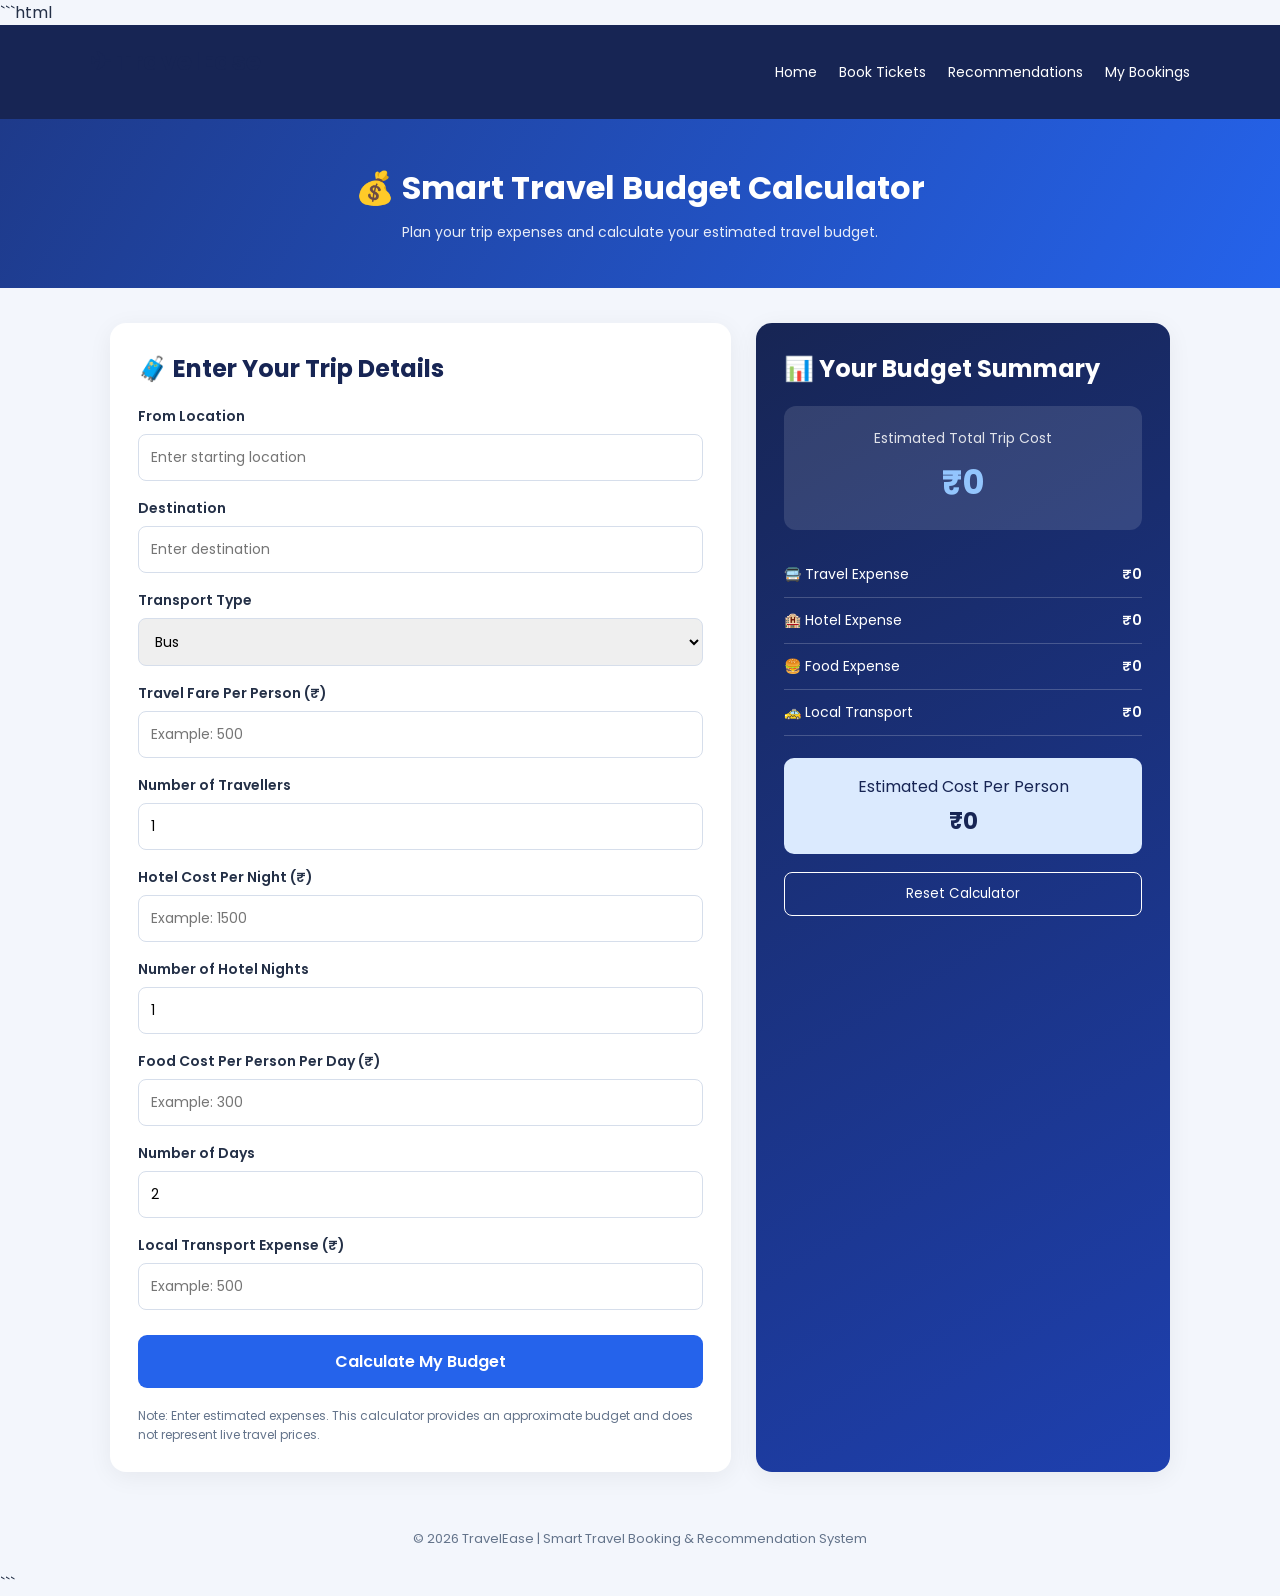
<file: budget.html>
```html
<!DOCTYPE html>
<html lang="en">
<head>
<meta charset="UTF-8">
<meta name="viewport" content="width=device-width, initial-scale=1.0">
<title>TravelEase - Budget Calculator</title>

<link href="https://fonts.googleapis.com/css2?family=Poppins:wght@400;500;600;700;800&display=swap" rel="stylesheet">

<style>
* {
    margin: 0;
    padding: 0;
    box-sizing: border-box;
    font-family: 'Poppins', sans-serif;
}

body {
    background: #f3f6fc;
    color: #243047;
}

.navbar {
    background: #172554;
    color: white;
    padding: 18px 7%;
    display: flex;
    justify-content: space-between;
    align-items: center;
    flex-wrap: wrap;
    gap: 15px;
}

.navbar h2 {
    font-size: 25px;
}

.navbar nav {
    display: flex;
    gap: 22px;
    flex-wrap: wrap;
}

.navbar a {
    color: white;
    text-decoration: none;
    font-size: 14px;
}

.navbar a:hover {
    color: #93c5fd;
}

.hero {
    background: linear-gradient(120deg, #1e3a8a, #2563eb);
    color: white;
    text-align: center;
    padding: 45px 20px;
}

.hero h1 {
    font-size: 32px;
    margin-bottom: 10px;
}

.hero p {
    font-size: 14px;
    opacity: 0.9;
}

.container {
    max-width: 1100px;
    margin: 35px auto;
    padding: 0 20px;
}

.calculator {
    display: grid;
    grid-template-columns: 1.2fr 0.8fr;
    gap: 25px;
}

.form-card, .result-card {
    background: white;
    padding: 28px;
    border-radius: 16px;
    box-shadow: 0 5px 25px rgba(0,0,0,0.06);
}

h2 {
    margin-bottom: 20px;
    color: #172554;
}

.form-group {
    margin-bottom: 17px;
}

label {
    display: block;
    font-size: 14px;
    font-weight: 600;
    margin-bottom: 7px;
}

input, select {
    width: 100%;
    padding: 12px;
    border: 1px solid #d6deeb;
    border-radius: 8px;
    outline: none;
    font-size: 14px;
}

input:focus, select:focus {
    border-color: #2563eb;
}

.calculate-btn {
    width: 100%;
    padding: 14px;
    background: #2563eb;
    color: white;
    border: none;
    border-radius: 9px;
    font-size: 16px;
    font-weight: 600;
    cursor: pointer;
    margin-top: 8px;
}

.calculate-btn:hover {
    background: #1d4ed8;
}

.result-card {
    background: linear-gradient(150deg, #172554, #1e40af);
    color: white;
}

.result-card h2 {
    color: white;
}

.total-box {
    background: rgba(255,255,255,0.12);
    padding: 22px;
    border-radius: 12px;
    text-align: center;
    margin-bottom: 22px;
}

.total-box p {
    font-size: 14px;
    opacity: 0.85;
}

.total-box h1 {
    font-size: 34px;
    margin-top: 8px;
    color: #93c5fd;
    overflow-wrap: anywhere;
}

.breakdown {
    margin-top: 15px;
}

.breakdown div {
    display: flex;
    justify-content: space-between;
    gap: 12px;
    padding: 12px 0;
    border-bottom: 1px solid rgba(255,255,255,0.2);
    font-size: 14px;
}

.breakdown span:last-child {
    font-weight: 600;
    text-align: right;
}

.per-person {
    background: #dbeafe;
    color: #172554;
    padding: 16px;
    border-radius: 10px;
    margin-top: 22px;
    text-align: center;
}

.per-person h3 {
    font-size: 23px;
    margin-top: 5px;
}

.note {
    font-size: 12px;
    color: #64748b;
    margin-top: 18px;
    line-height: 1.6;
}

.reset-btn {
    width: 100%;
    margin-top: 18px;
    padding: 11px;
    border: 1px solid white;
    background: transparent;
    color: white;
    border-radius: 8px;
    cursor: pointer;
}

.reset-btn:hover {
    background: white;
    color: #172554;
}

footer {
    text-align: center;
    padding: 22px;
    color: #64748b;
    font-size: 13px;
}

@media(max-width: 750px) {
    .calculator {
        grid-template-columns: 1fr;
    }

    .hero h1 {
        font-size: 25px;
    }

    .navbar {
        justify-content: center;
    }

    .navbar nav {
        justify-content: center;
    }
}
</style>
</head>

<body>

<header class="navbar">
    <h2>✈ TravelEase</h2>

    <nav>
        <a href="index.html">Home</a>
        <a href="results.html">Book Tickets</a>
        <a href="recommendations.html">Recommendations</a>
        <a href="mybookings.html">My Bookings</a>
    </nav>
</header>

<section class="hero">
    <h1>💰 Smart Travel Budget Calculator</h1>
    <p>Plan your trip expenses and calculate your estimated travel budget.</p>
</section>

<main class="container">

<div class="calculator">

    <section class="form-card">

        <h2>🧳 Enter Your Trip Details</h2>

        <div class="form-group">
            <label>From Location</label>
            <input type="text" id="source" placeholder="Enter starting location">
        </div>

        <div class="form-group">
            <label>Destination</label>
            <input type="text" id="destination" placeholder="Enter destination">
        </div>

        <div class="form-group">
            <label>Transport Type</label>
            <select id="transport">
                <option value="Bus">Bus</option>
                <option value="Train">Train</option>
                <option value="Flight">Flight</option>
                <option value="Car">Car</option>
            </select>
        </div>

        <div class="form-group">
            <label>Travel Fare Per Person (₹)</label>
            <input type="number" id="fare" min="0" placeholder="Example: 500">
        </div>

        <div class="form-group">
            <label>Number of Travellers</label>
            <input type="number" id="travellers" min="1" value="1">
        </div>

        <div class="form-group">
            <label>Hotel Cost Per Night (₹)</label>
            <input type="number" id="hotel" min="0" placeholder="Example: 1500">
        </div>

        <div class="form-group">
            <label>Number of Hotel Nights</label>
            <input type="number" id="nights" min="0" value="1">
        </div>

        <div class="form-group">
            <label>Food Cost Per Person Per Day (₹)</label>
            <input type="number" id="food" min="0" placeholder="Example: 300">
        </div>

        <div class="form-group">
            <label>Number of Days</label>
            <input type="number" id="days" min="1" value="2">
        </div>

        <div class="form-group">
            <label>Local Transport Expense (₹)</label>
            <input type="number" id="local" min="0" placeholder="Example: 500">
        </div>

        <button class="calculate-btn" onclick="calculateBudget()">
            Calculate My Budget
        </button>

        <p class="note">
            Note: Enter estimated expenses. This calculator provides
            an approximate budget and does not represent live travel prices.
        </p>

    </section>

    <section class="result-card">

        <h2>📊 Your Budget Summary</h2>

        <div class="total-box">
            <p>Estimated Total Trip Cost</p>
            <h1 id="total">₹0</h1>
        </div>

        <div class="breakdown">

            <div>
                <span>🚍 Travel Expense</span>
                <span id="travelCost">₹0</span>
            </div>

            <div>
                <span>🏨 Hotel Expense</span>
                <span id="hotelCost">₹0</span>
            </div>

            <div>
                <span>🍔 Food Expense</span>
                <span id="foodCost">₹0</span>
            </div>

            <div>
                <span>🚕 Local Transport</span>
                <span id="localCost">₹0</span>
            </div>

        </div>

        <div class="per-person">
            <p>Estimated Cost Per Person</p>
            <h3 id="perPerson">₹0</h3>
        </div>

        <button class="reset-btn" onclick="resetCalculator()">
            Reset Calculator
        </button>

    </section>

</div>

</main>

<footer>
    © 2026 TravelEase | Smart Travel Booking & Recommendation System
</footer>

<script>

function getValue(id) {
    return Number(document.getElementById(id).value) || 0;
}

function formatCurrency(amount) {
    return "₹" + amount.toLocaleString("en-IN");
}

function calculateBudget() {

    const source = document.getElementById("source").value.trim();
    const destination = document.getElementById("destination").value.trim();

    const fare = getValue("fare");
    const travellers = getValue("travellers");
    const hotel = getValue("hotel");
    const nights = getValue("nights");
    const food = getValue("food");
    const days = getValue("days");
    const local = getValue("local");

    const numbers = [fare, travellers, hotel, nights, food, days, local];

    if (!source || !destination) {
        alert("Please enter your starting location and destination.");
        return;
    }

    if (source.toLowerCase() === destination.toLowerCase()) {
        alert("Starting location and destination cannot be the same.");
        return;
    }

    if (travellers < 1 || days < 1 || nights < 0 ||
        numbers.some(value => value < 0)) {
        alert("Please enter valid expense and traveller details.");
        return;
    }

    const travelExpense = fare * travellers;
    const hotelExpense = hotel * nights;
    const foodExpense = food * days * travellers;
    const localExpense = local;

    const total = travelExpense + hotelExpense + foodExpense + localExpense;
    const perPerson = total / travellers;

    document.getElementById("total").textContent = formatCurrency(total);

    document.getElementById("travelCost").textContent =
        formatCurrency(travelExpense);

    document.getElementById("hotelCost").textContent =
        formatCurrency(hotelExpense);

    document.getElementById("foodCost").textContent =
        formatCurrency(foodExpense);

    document.getElementById("localCost").textContent =
        formatCurrency(localExpense);

    document.getElementById("perPerson").textContent =
        formatCurrency(perPerson);

    localStorage.setItem("travelBudget", JSON.stringify({
        source,
        destination,
        transport: document.getElementById("transport").value,
        travellers,
        travelExpense,
        hotelExpense,
        foodExpense,
        localExpense,
        total,
        perPerson
    }));
}

function resetCalculator() {

    document.querySelectorAll("input").forEach(input => {
        input.value = "";
    });

    document.getElementById("travellers").value = 1;
    document.getElementById("days").value = 2;
    document.getElementById("nights").value = 1;
    document.getElementById("transport").selectedIndex = 0;

    document.getElementById("total").textContent = "₹0";
    document.getElementById("travelCost").textContent = "₹0";
    document.getElementById("hotelCost").textContent = "₹0";
    document.getElementById("foodCost").textContent = "₹0";
    document.getElementById("localCost").textContent = "₹0";
    document.getElementById("perPerson").textContent = "₹0";

    localStorage.removeItem("travelBudget");
}

</script>

</body>
</html>
```
</file>
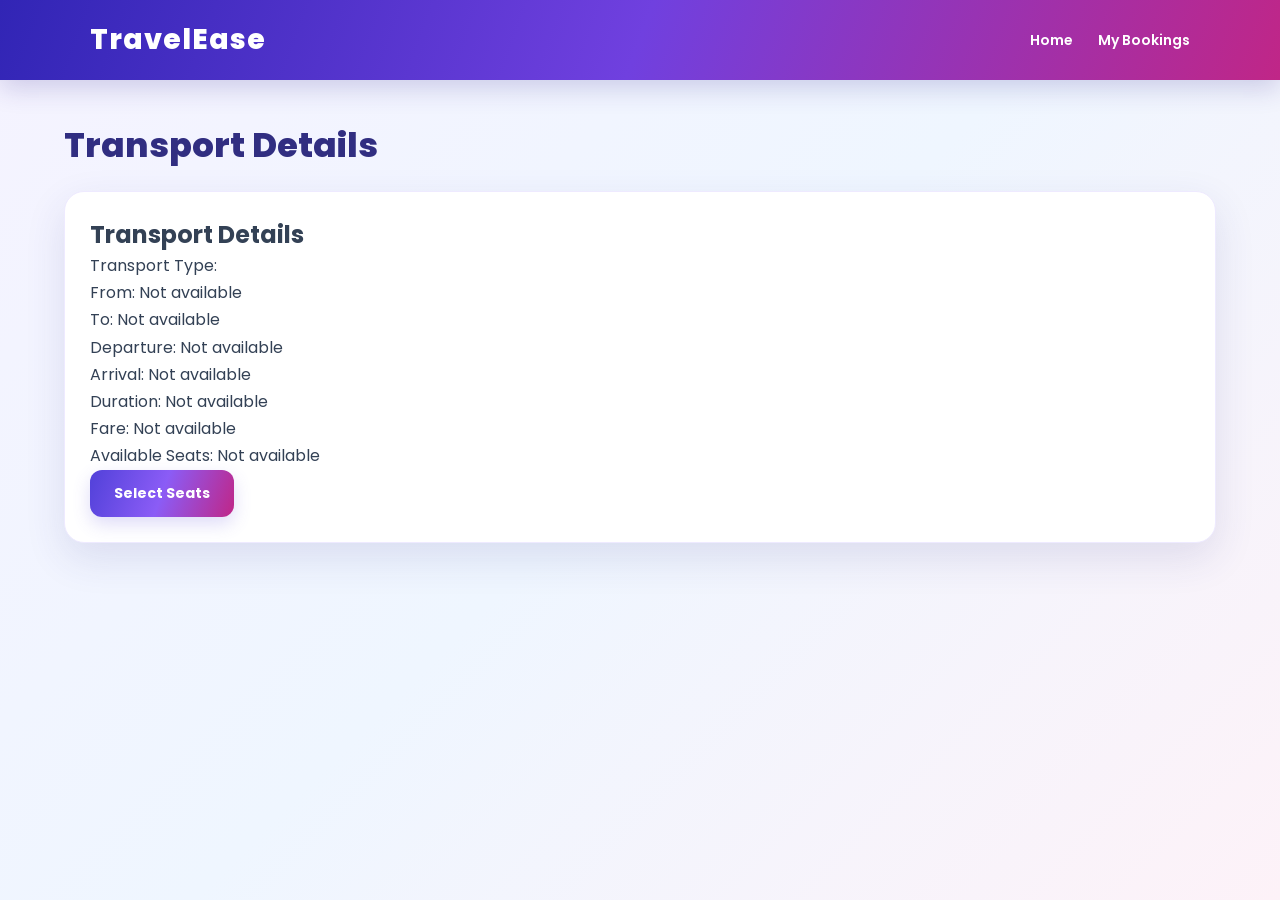
<file: details.html>
<!DOCTYPE html>
<html lang="en">

<head>
    <meta charset="UTF-8">
    <meta name="viewport" content="width=device-width, initial-scale=1.0">

    <title>TravelEase - Transport Details</title>

    <link rel="stylesheet" href="style.css">
</head>

<body>

<header class="navbar">

    <h2>TravelEase</h2>

    <nav>
        <a href="index.html">Home</a>
        <a href="mybookings.html">My Bookings</a>
    </nav>

</header>


<main class="page-container">

    <h1>Transport Details</h1>

    <div class="card">

        <h2 id="transportName">Loading...</h2>

        <p>
            Transport Type:
            <span id="transportType"></span>
        </p>

        <p>
            From:
            <span id="detailSource"></span>
        </p>

        <p>
            To:
            <span id="detailDestination"></span>
        </p>

        <p>
            Departure:
            <span id="detailDeparture"></span>
        </p>

        <p>
            Arrival:
            <span id="detailArrival"></span>
        </p>

        <p>
            Duration:
            <span id="detailDuration"></span>
        </p>

        <p>
            Fare:
            <span id="detailFare"></span>
        </p>

        <p>
            Available Seats:
            <span id="detailSeats"></span>
        </p>

        <button onclick="location.href='seat.html'">
            Select Seats
        </button>

    </div>

</main>


<script src="script.js"></script>

<script>

document.addEventListener("DOMContentLoaded", function () {

    // Get selected transport details

    let transport = {};

    try {
        transport = JSON.parse(
            localStorage.getItem("selectedTransport")
        ) || {};
    } catch (error) {
        transport = {};
    }


    // Get journey details

    const source =
        localStorage.getItem("source") || "";

    const destination =
        localStorage.getItem("destination") || "";

    const transportName =
        localStorage.getItem("selectedTransportName") ||
        transport.name ||
        "Transport Details";

    const transportType =
        localStorage.getItem("selectedTransportType") ||
        transport.type ||
        "";

    const departure =
        localStorage.getItem("selectedDeparture") ||
        transport.departure ||
        transport.time ||
        "";

    const arrival =
        localStorage.getItem("selectedArrival") ||
        transport.arrival ||
        "";

    const duration =
        localStorage.getItem("selectedDuration") ||
        transport.duration ||
        "";

    const fare =
        localStorage.getItem("selectedFare") ||
        transport.fare ||
        "";

    const availableSeats =
        localStorage.getItem("availableSeats") ||
        transport.availableSeats ||
        "Not available";


    // Display details

    document.getElementById("transportName").textContent =
        transportName;

    document.getElementById("transportType").textContent =
        transportType;

    document.getElementById("detailSource").textContent =
        source || "Not available";

    document.getElementById("detailDestination").textContent =
        destination || "Not available";

    document.getElementById("detailDeparture").textContent =
        departure || "Not available";

    document.getElementById("detailArrival").textContent =
        arrival || "Not available";

    document.getElementById("detailDuration").textContent =
        duration || "Not available";

    document.getElementById("detailFare").textContent =
        fare ? "₹" + Number(fare).toLocaleString("en-IN") : "Not available";

    document.getElementById("detailSeats").textContent =
        availableSeats;

});

</script>

</body>
</html>
</file>
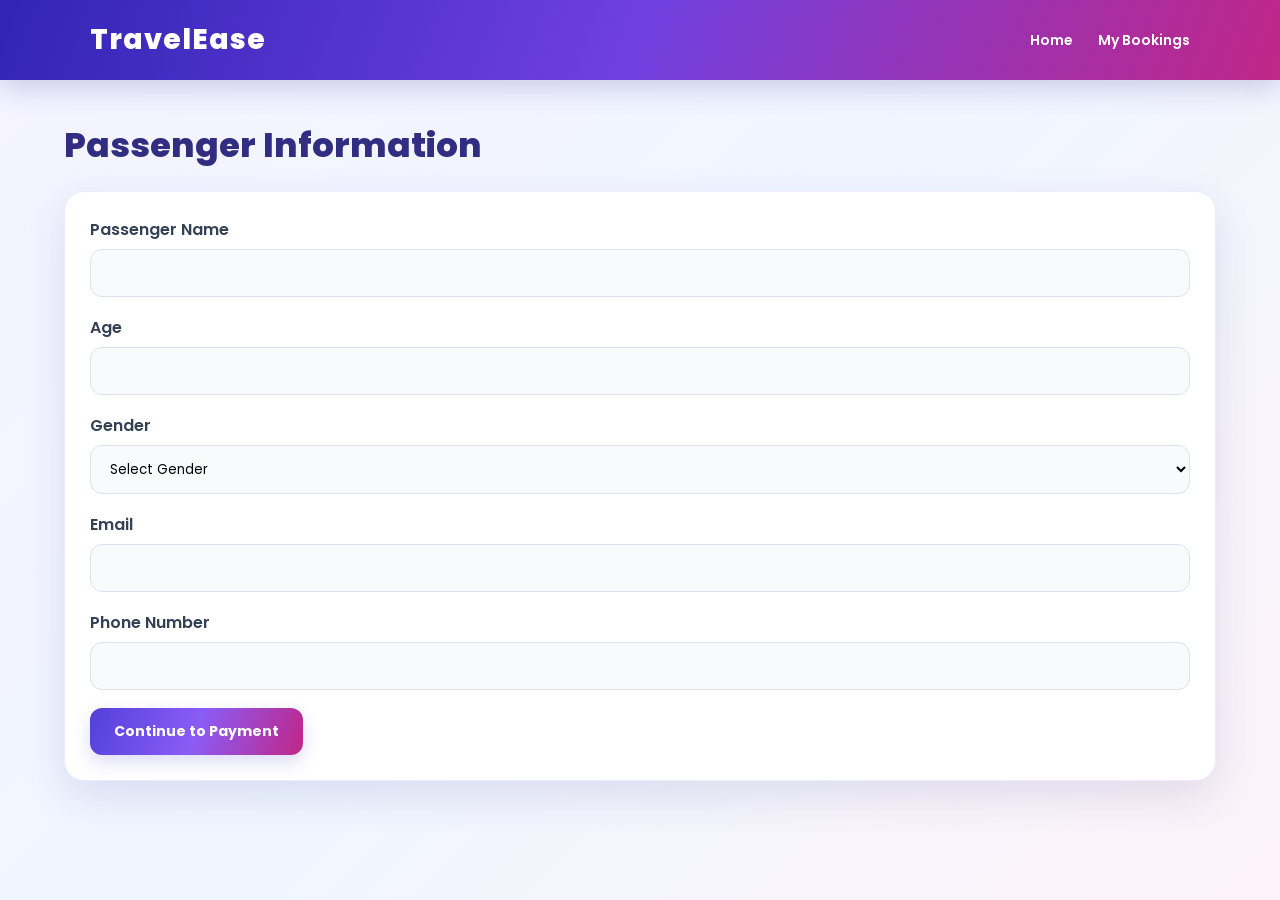
<file: passenger.html>
<!DOCTYPE html>
<html lang="en">
<head>
    <meta charset="UTF-8">
    <meta name="viewport" content="width=device-width, initial-scale=1.0">
    <title>TravelEase - Passenger Details</title>
    <link rel="stylesheet" href="style.css">
</head>
<body>

<header class="navbar">
    <h2>TravelEase</h2>
    <nav>
        <a href="index.html">Home</a>
        <a href="mybookings.html">My Bookings</a>
    </nav>
</header>

<main class="page-container">
    <h1>Passenger Information</h1>

    <div class="card">
        <form id="passengerForm">

            <div class="form-group">
                <label>Passenger Name</label>
                <input type="text" id="passengerName" name="name" required>
            </div>

            <div class="form-group">
                <label>Age</label>
                <input type="number" id="passengerAge" name="age" min="1" required>
            </div>

            <div class="form-group">
                <label>Gender</label>
                <select id="passengerGender" name="gender" required>
                    <option value="">Select Gender</option>
                    <option>Male</option>
                    <option>Female</option>
                    <option>Other</option>
                </select>
            </div>

            <div class="form-group">
                <label>Email</label>
                <input type="email" id="passengerEmail" name="email" required>
            </div>

            <div class="form-group">
                <label>Phone Number</label>
                <input type="tel" id="passengerPhone" name="phone" required>
            </div>

            <button type="submit">Continue to Payment</button>

        </form>
    </div>
</main>

<script src="script.js"></script>
</body>
</html>
</file>
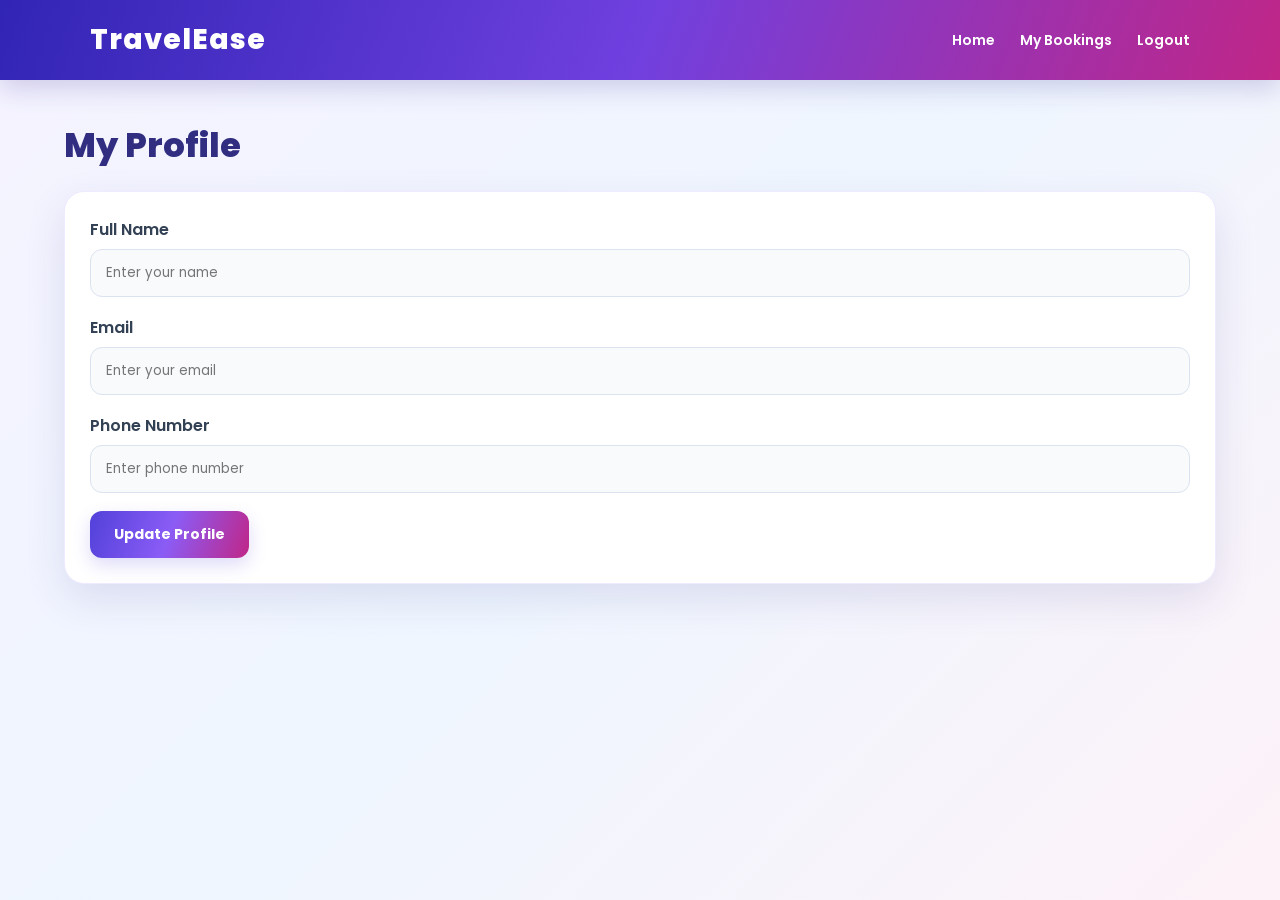
<file: profile.html>
<!DOCTYPE html>
<html lang="en">
<head>
    <meta charset="UTF-8">
    <meta name="viewport" content="width=device-width, initial-scale=1.0">
    <title>TravelEase - My Profile</title>
    <link rel="stylesheet" href="style.css">
</head>
<body>

<header class="navbar">
    <h2>TravelEase</h2>
    <nav>
        <a href="index.html">Home</a>
        <a href="mybookings.html">My Bookings</a>
        <a href="login.html">Logout</a>
    </nav>
</header>

<main class="page-container">
    <h1>My Profile</h1>

    <div class="card">
        <form id="profileForm">

            <div class="form-group">
                <label>Full Name</label>
                <input type="text" id="profileName" placeholder="Enter your name">
            </div>

            <div class="form-group">
                <label>Email</label>
                <input type="email" id="profileEmail" placeholder="Enter your email" readonly>
            </div>

            <div class="form-group">
                <label>Phone Number</label>
                <input type="tel" id="profilePhone" placeholder="Enter phone number">
            </div>

            <button type="submit">Update Profile</button>

            <p id="profileMessage"></p>

        </form>
    </div>
</main>

<script src="script.js"></script>
</body>
</html>
</file>
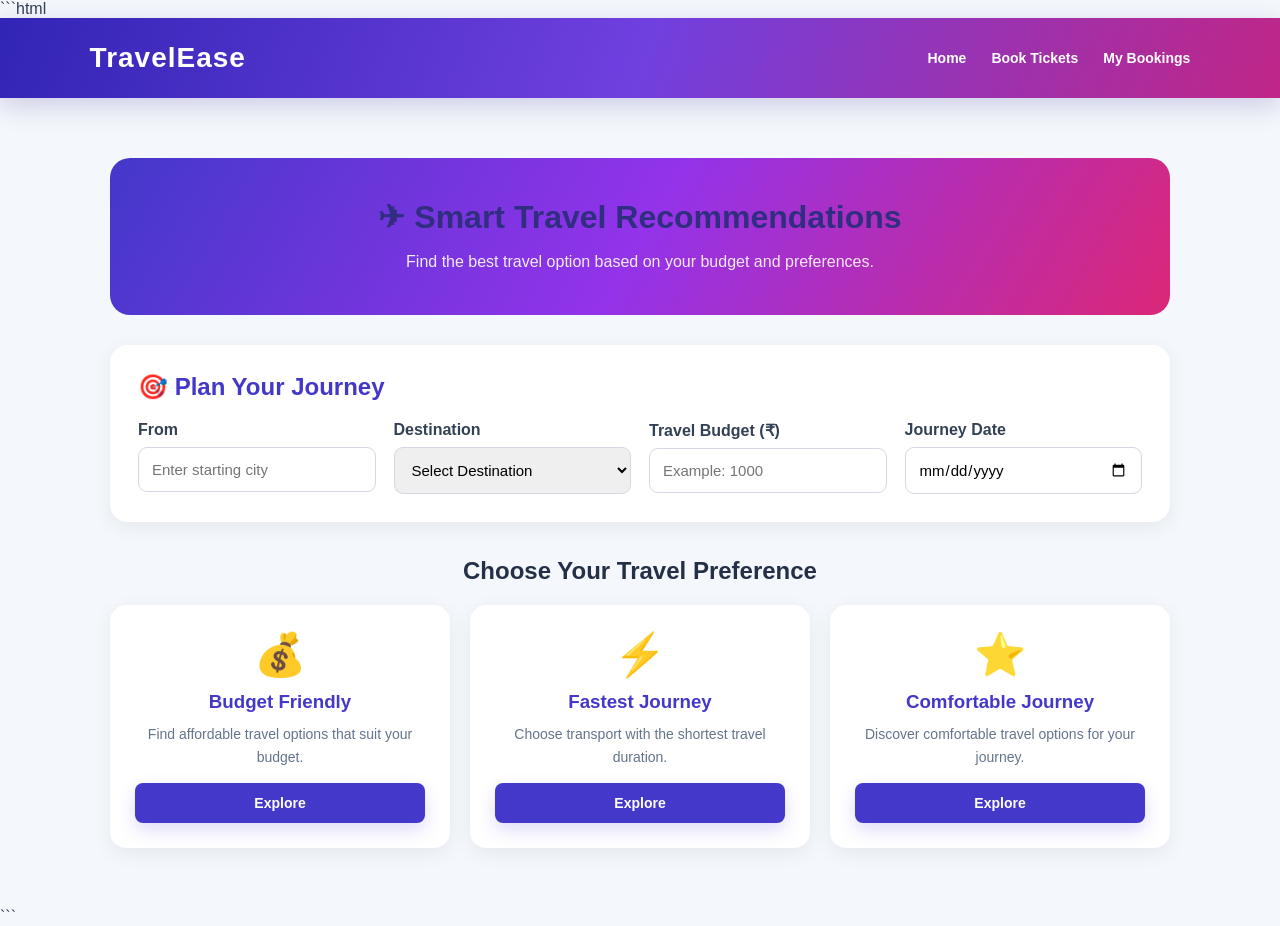
<file: recommendations.html>
```html
<!DOCTYPE html>
<html lang="en">
<head>
<meta charset="UTF-8">
<meta name="viewport" content="width=device-width, initial-scale=1.0">
<title>TravelEase - Smart Recommendations</title>
<link rel="stylesheet" href="style.css">

<style>
* {
    box-sizing: border-box;
}

body {
    background: #f4f7fb;
    font-family: Arial, sans-serif;
}

.recommend-page {
    max-width: 1100px;
    margin: 40px auto;
    padding: 20px;
}

.recommend-hero {
    background: linear-gradient(120deg,#4338ca,#9333ea,#db2777);
    color: white;
    padding: 40px 25px;
    border-radius: 20px;
    text-align: center;
    margin-bottom: 30px;
}

.recommend-hero h1 {
    font-size: 32px;
    margin-bottom: 12px;
}

.recommend-hero p {
    opacity: .9;
}

.planner {
    background: white;
    padding: 28px;
    border-radius: 18px;
    box-shadow: 0 5px 20px #0001;
    margin-bottom: 30px;
}

.planner h2 {
    color: #4338ca;
    margin-bottom: 20px;
}

.form-grid {
    display: grid;
    grid-template-columns: repeat(auto-fit,minmax(200px,1fr));
    gap: 18px;
}

.form-group label {
    display: block;
    margin-bottom: 8px;
    font-weight: 600;
}

.form-group input,
.form-group select {
    width: 100%;
    padding: 13px;
    border: 1px solid #d5d8e2;
    border-radius: 9px;
    font-size: 15px;
}

.recommend-btn {
    background: linear-gradient(100deg,#4338ca,#9333ea);
    color: white;
    border: none;
    padding: 13px 22px;
    border-radius: 9px;
    cursor: pointer;
    font-weight: bold;
    margin-top: 20px;
}

.preference-title {
    text-align: center;
    margin: 35px 0 20px;
    color: #243047;
}

.preference-grid {
    display: grid;
    grid-template-columns: repeat(auto-fit,minmax(220px,1fr));
    gap: 20px;
}

.preference-card {
    background: white;
    border-radius: 16px;
    padding: 25px;
    text-align: center;
    box-shadow: 0 5px 20px #0001;
    transition: .3s;
}

.preference-card:hover {
    transform: translateY(-5px);
}

.preference-card .icon {
    font-size: 42px;
    margin-bottom: 12px;
}

.preference-card h3 {
    color: #4338ca;
    margin-bottom: 10px;
}

.preference-card p {
    color: #64748b;
    font-size: 14px;
    line-height: 1.6;
}

.preference-card button {
    width: 100%;
    margin-top: 15px;
    padding: 12px;
    border: none;
    border-radius: 8px;
    background: #4338ca;
    color: white;
    cursor: pointer;
    font-weight: bold;
}

#recommendationResult {
    margin-top: 30px;
    display: none;
    background: white;
    padding: 28px;
    border-radius: 18px;
    box-shadow: 0 5px 20px #0001;
}

#recommendationResult h2 {
    color: #4338ca;
    margin-bottom: 15px;
}

.result-item {
    background: #f5f3ff;
    padding: 20px;
    border-radius: 12px;
    line-height: 2;
}

.result-item h3 {
    color: #4338ca;
}

.result-item strong {
    color: #059669;
}

.book-now {
    margin-top: 18px;
    padding: 13px 25px;
    background: #059669;
    color: white;
    border: none;
    border-radius: 9px;
    font-weight: bold;
    cursor: pointer;
}

@media(max-width:600px) {
    .recommend-hero h1 {
        font-size: 25px;
    }

    .planner {
        padding: 18px;
    }
}
</style>
</head>

<body>

<header class="navbar">
    <h2>TravelEase</h2>

    <nav>
        <a href="index.html">Home</a>
        <a href="results.html">Book Tickets</a>
        <a href="mybookings.html">My Bookings</a>
    </nav>
</header>


<main class="recommend-page">

    <section class="recommend-hero">
        <h1>✈ Smart Travel Recommendations</h1>
        <p>Find the best travel option based on your budget and preferences.</p>
    </section>


    <!-- TRAVEL PLANNER -->

    <section class="planner">

        <h2>🎯 Plan Your Journey</h2>

        <div class="form-grid">

            <div class="form-group">
                <label>From</label>
                <input type="text" id="source" placeholder="Enter starting city">
            </div>

            <div class="form-group">
                <label>Destination</label>
                <select id="destination">
                    <option value="">Select Destination</option>
                    <option>Chennai</option>
                    <option>Coimbatore</option>
                    <option>Madurai</option>
                    <option>Thanjavur</option>
                    <option>Kumbakonam</option>
                    <option>Bangalore</option>
                    <option>Kerala</option>
                    <option>Ooty</option>
                    <option>Pondicherry</option>
                    <option>Tirunelveli</option>
                </select>
            </div>

            <div class="form-group">
                <label>Travel Budget (₹)</label>
                <input type="number" id="budget" placeholder="Example: 1000" min="1">
            </div>

            <div class="form-group">
                <label>Journey Date</label>
                <input type="date" id="travelDate">
            </div>

        </div>

    </section>


    <!-- PREFERENCE CARDS -->

    <h2 class="preference-title">Choose Your Travel Preference</h2>

    <div class="preference-grid">

        <div class="preference-card">
            <div class="icon">💰</div>
            <h3>Budget Friendly</h3>
            <p>Find affordable travel options that suit your budget.</p>
            <button onclick="getRecommendation('Budget')">Explore</button>
        </div>

        <div class="preference-card">
            <div class="icon">⚡</div>
            <h3>Fastest Journey</h3>
            <p>Choose transport with the shortest travel duration.</p>
            <button onclick="getRecommendation('Fastest')">Explore</button>
        </div>

        <div class="preference-card">
            <div class="icon">⭐</div>
            <h3>Comfortable Journey</h3>
            <p>Discover comfortable travel options for your journey.</p>
            <button onclick="getRecommendation('Comfort')">Explore</button>
        </div>

    </div>


    <!-- RECOMMENDATION RESULT -->

    <section id="recommendationResult">

        <h2>✨ Your Smart Recommendation</h2>

        <div id="resultContent"></div>

    </section>

</main>


<script>

// DEMO RECOMMENDATION DATA

const travelOptions = [

    {
        type: "Bus",
        name: "KPN Travels",
        fare: 450,
        duration: 420,
        comfort: 3,
        description: "Affordable AC Sleeper Bus"
    },

    {
        type: "Train",
        name: "Express Train",
        fare: 250,
        duration: 360,
        comfort: 4,
        description: "Comfortable train journey"
    },

    {
        type: "Flight",
        name: "Vistara Airlines",
        fare: 2499,
        duration: 75,
        comfort: 5,
        description: "Premium and fastest journey"
    },

    {
        type: "Bus",
        name: "Orange Travels",
        fare: 650,
        duration: 390,
        comfort: 4,
        description: "Premium Sleeper Bus"
    },

    {
        type: "Train",
        name: "AC Express Train",
        fare: 900,
        duration: 350,
        comfort: 5,
        description: "Comfortable AC Train"
    }

];


// RECOMMENDATION FUNCTION

function getRecommendation(preference) {

    const source = document.getElementById("source").value.trim();

    const destination = document.getElementById("destination").value;

    const budget = Number(document.getElementById("budget").value);

    const travelDate = document.getElementById("travelDate").value;


    if (!source || !destination || !budget || !travelDate) {

        alert("Please enter From, Destination, Budget and Journey Date.");

        return;
    }

    if (source.toLowerCase() === destination.toLowerCase()) {

        alert("Source and destination cannot be the same.");

        return;
    }


    let result;


    if (preference === "Budget") {

        const affordable = travelOptions.filter(item => item.fare <= budget);

        result = affordable.sort((a,b) => a.fare - b.fare)[0];

    }


    if (preference === "Fastest") {

        result = travelOptions
            .filter(item => item.fare <= budget)
            .sort((a,b) => a.duration - b.duration)[0];

    }


    if (preference === "Comfort") {

        result = travelOptions
            .filter(item => item.fare <= budget)
            .sort((a,b) => b.comfort - a.comfort)[0];

    }


    const resultSection = document.getElementById("recommendationResult");

    const content = document.getElementById("resultContent");


    if (!result) {

        content.innerHTML = `
            <div class="result-item">
                <h3>No suitable option found</h3>
                <p>Your budget is too low for these demo travel options.</p>
                <p>Try increasing your budget.</p>
            </div>
        `;

        resultSection.style.display = "block";

        return;
    }


    content.innerHTML = `

        <div class="result-item">

            <h3>🎉 ${result.name}</h3>

            <p><strong>Travel Type:</strong> ${result.type}</p>

            <p><strong>From:</strong> ${source}</p>

            <p><strong>Destination:</strong> ${destination}</p>

            <p><strong>Journey Date:</strong> ${travelDate}</p>

            <p><strong>Estimated Fare:</strong> ₹${result.fare.toLocaleString("en-IN")}</p>

            <p><strong>Travel Duration:</strong> ${Math.floor(result.duration / 60)} hours ${result.duration % 60} minutes</p>

            <p><strong>Comfort Rating:</strong> ${"⭐".repeat(result.comfort)}</p>

            <p>${result.description}</p>

            <button class="book-now" onclick="bookRecommended()">
                Book Now →
            </button>

        </div>

    `;


    localStorage.setItem("source", source);

    localStorage.setItem("destination", destination);

    localStorage.setItem("journeyDate", travelDate);

    localStorage.setItem("transportMode", result.type);

    localStorage.setItem("selectedMode", result.type);


    resultSection.style.display = "block";

    resultSection.scrollIntoView({
        behavior: "smooth"
    });

}


// GO TO RESULTS PAGE

function bookRecommended() {

    window.location.href = "results.html";

}


// DEFAULT VALUES

document.getElementById("source").value =
    localStorage.getItem("source") || "";

document.getElementById("destination").value =
    localStorage.getItem("destination") || "";

document.getElementById("travelDate").value =
    localStorage.getItem("journeyDate") || "";

</script>

</body>
</html>
```
</file>
<file: style.css>
/* =========================================
TRAVELEASE - COMPLETE PREMIUM CSS
========================================= */

@import url('https://fonts.googleapis.com/css2?family=Poppins:wght@300;400;500;600;700;800&display=swap');

:root {
    --primary: #5141d9;
    --secondary: #8b5cf6;
    --pink: #db2777;
    --dark: #172554;
    --light: #f5f3ff;
    --white: #ffffff;
    --shadow: 0 15px 40px rgba(49, 46, 129, 0.12);
}

* {
    margin: 0;
    padding: 0;
    box-sizing: border-box;
}

html {
    scroll-behavior: smooth;
}

body {
    font-family: 'Poppins', sans-serif;
    background: linear-gradient(135deg, #f5f3ff, #eff6ff, #fdf2f8);
    color: #334155;
    min-height: 100vh;
}

a {
    text-decoration: none;
    color: inherit;
}

button {
    font-family: inherit;
    cursor: pointer;
    border: none;
}

/* NAVBAR */

.navbar,
header {
    width: 100%;
    min-height: 80px;
    padding: 15px 7%;
    display: flex;
    align-items: center;
    justify-content: space-between;
    gap: 20px;
    background: linear-gradient(110deg, #3125b5, #7040df, #c02687);
    color: white;
    box-shadow: 0 8px 25px rgba(49, 36, 140, 0.2);
    position: relative;
    z-index: 10;
}

.navbar h2,
header h2 {
    font-size: 28px;
    font-weight: 800;
    letter-spacing: 1px;
    color: white;
}

.navbar nav,
header nav {
    display: flex;
    gap: 25px;
    flex-wrap: wrap;
}

.navbar nav a,
header nav a {
    color: white;
    font-size: 14px;
    font-weight: 600;
    transition: 0.3s;
    position: relative;
}

.navbar nav a:hover,
header nav a:hover {
    color: #fde68a;
}

/* HEADINGS */

h1 {
    font-size: 34px;
    color: #312e81;
    margin-bottom: 20px;
    font-weight: 800;
}

h3 {
    color: #4338ca;
    margin-bottom: 12px;
}

p {
    line-height: 1.7;
}

/* HERO SECTION */

.hero {
    min-height: 530px;
    padding: 80px 8%;
    display: flex;
    flex-direction: column;
    justify-content: center;
    align-items: flex-start;
    color: white;
    background:
        linear-gradient(90deg, rgba(10, 15, 40, 0.78), rgba(10, 15, 40, 0.25)),
        url("https://images.unsplash.com/photo-1501785888041-af3ef285b470?w=1920&q=90");
    background-size: cover;
    background-position: center;
    border-radius: 0 0 35px 35px;
    overflow: hidden;
}

.hero h1 {
    color: white;
    font-size: clamp(38px, 5vw, 60px);
    max-width: 750px;
    font-weight: 800;
    line-height: 1.3;
    text-shadow: 0 5px 20px rgba(0,0,0,0.4);
    animation: fadeUp 0.8s ease;
}

.hero p {
    color: white;
    font-size: 18px;
    margin-top: 20px;
}

/* PAGE CONTAINERS */

.page-container,
.container {
    width: 90%;
    max-width: 1200px;
    margin: 40px auto;
}

.page-container {
    min-height: 60vh;
}

/* BOOKING SECTION */

.booking-section {
    width: 90%;
    max-width: 1100px;
    margin: -50px auto 60px;
    padding: 35px;
    position: relative;
    z-index: 5;
    background: rgba(255,255,255,0.97);
    border-radius: 25px;
    box-shadow: 0 20px 55px rgba(49, 36, 140, 0.13);
}

.booking-section h2 {
    margin-bottom: 22px;
    color: #4338ca;
    font-size: 25px;
    font-weight: 800;
}

.booking-section form > input {
    width: 100%;
    padding: 14px;
    margin-bottom: 18px;
    border: 1px solid #dbe2f0;
    border-radius: 12px;
    background: #f8fafc;
}

/* INPUTS */

input,
select,
textarea {
    font-family: inherit;
    border: 1px solid #dbe2f0;
    border-radius: 12px;
    padding: 14px;
    outline: none;
    transition: 0.3s;
}

input:focus,
select:focus,
textarea:focus {
    border-color: #7c3aed;
    background: white;
    box-shadow: 0 0 0 4px rgba(124,58,237,0.12);
}

/* BUTTONS */

button,
.btn,
.search-btn {
    padding: 13px 24px;
    border-radius: 12px;
    background: linear-gradient(110deg, #5141d9, #8b5cf6, #c02687);
    color: white;
    font-size: 14px;
    font-weight: 700;
    transition: 0.3s;
    box-shadow: 0 7px 18px rgba(91,75,219,0.2);
}

button:hover,
.btn:hover,
.search-btn:hover {
    transform: translateY(-3px);
    box-shadow: 0 12px 25px rgba(91,75,219,0.3);
}

.btn-orange {
    background: linear-gradient(110deg, #ff914d, #ff5c8a);
}

.btn-green {
    background: linear-gradient(110deg, #16a34a, #059669);
}

/* TRANSPORT SELECTION */

.transport-options {
    width: 100%;
    max-width: 1200px;
    margin: 25px auto;
    display: grid;
    grid-template-columns: repeat(3, 1fr);
    gap: 20px;
}

.mode-btn {
    cursor: pointer;
    border: 2px solid #ddd6fe;
    background: white;
    color: #4937cf;
    transition: 0.3s ease;
}

.mode-btn:hover,
.mode-btn.active {
    background: linear-gradient(135deg, #4934e8, #c02091);
    color: white;
    transform: translateY(-3px);
    box-shadow: 0 5px 15px rgba(73, 52, 232, 0.3);
}

/* SERVICES */

.services {
    width: 90%;
    max-width: 1200px;
    margin: 50px auto;
}

.services > h2 {
    text-align: center;
    color: #312e81;
    margin-bottom: 25px;
}

.card-container {
    display: grid;
    grid-template-columns: repeat(3, 1fr);
    gap: 25px;
}

.card {
    background: white;
    border-radius: 20px;
    padding: 25px;
    box-shadow: var(--shadow);
    transition: 0.35s;
    border: 1px solid #eeeaff;
}

.card:hover {
    transform: translateY(-7px);
    box-shadow: 0 18px 35px rgba(30,41,59,0.15);
}

.services .card {
    text-align: center;
    padding: 30px;
}

.services .card h3 {
    color: #5b4bdb;
}

/* RECOMMENDATIONS */

.recommendation {
    width: 90%;
    max-width: 1200px;
    margin: 40px auto;
    padding: 35px;
    text-align: center;
    background: white;
    border-radius: 22px;
    box-shadow: var(--shadow);
}

.recommendation h2 {
    color: #4338ca;
    margin-bottom: 15px;
}

.recommendation a {
    display: inline-block;
    margin-top: 20px;
    padding: 13px 25px;
    border-radius: 12px;
    background: linear-gradient(110deg, #5141d9, #c02687);
    color: white;
    font-weight: 700;
}

/* GENERAL CARDS */

.card img {
    width: 100%;
    height: 190px;
    object-fit: cover;
    border-radius: 15px;
    margin-bottom: 15px;
}

/* RESULTS PAGE */

.journey-details {
    padding: 28px;
    margin: 25px 0;
    border-left: 6px solid #7c3aed;
    background: white;
    border-radius: 15px;
    box-shadow: var(--shadow);
}

.journey-info {
    display: flex;
    flex-wrap: wrap;
    gap: 30px;
    margin-top: 15px;
}

.results-heading {
    text-align: center;
    color: #312e81;
    margin: 30px 0;
}

#transportCount {
    color: #ec4899;
}

.transport-filters {
    width: 90%;
    max-width: 1200px;
    margin: 35px auto;
    display: flex;
    flex-wrap: wrap;
    justify-content: center;
    gap: 15px;
}

.filter-btn {
    margin: 8px;
    padding: 12px 22px;
    border-radius: 25px;
    background: white;
    color: #4338ca;
    border: 1px solid #c7d2fe;
}

.filter-btn:hover,
.filter-btn.active {
    background: linear-gradient(110deg, #5b4bdb, #9333ea);
    color: white;
}

#transportList,
#resultsGrid {
    width: 90%;
    max-width: 1200px;
    margin: 30px auto;
    display: grid;
    grid-template-columns: repeat(3, minmax(0, 1fr));
    gap: 25px;
}

.transport-card {
    display: block;
    min-height: auto;
    padding: 0;
    overflow: hidden;
    background: white;
    color: #243047;
    border-radius: 20px;
    box-shadow: 0 10px 30px rgba(30, 41, 59, 0.12);
    transition: 0.35s ease;
}

.transport-card:hover {
    transform: translateY(-8px);
    box-shadow: 0 18px 35px rgba(91, 75, 219, 0.2);
}

.transport-image,
.transport-image-container {
    width: 100%;
    height: 210px;
    position: relative;
    overflow: hidden;
}

.transport-image img,
.transport-image-container img {
    width: 100%;
    height: 100%;
    object-fit: cover;
}

.transport-badge {
    position: absolute;
    top: 14px;
    left: 14px;
    padding: 7px 15px;
    color: white;
    background: linear-gradient(110deg, #5b4bdb, #db2777);
    border-radius: 25px;
    font-size: 12px;
    font-weight: 700;
}

.transport-info,
.transport-card-content {
    padding: 20px;
}

.transport-info h3,
.transport-card-content h3 {
    color: #4338ca;
    font-size: 19px;
    margin-bottom: 12px;
}

.transport-info p,
.transport-card-content p {
    color: #475569;
    font-size: 14px;
    margin: 8px 0;
}

.transport-time {
    display: flex;
    align-items: center;
    justify-content: space-between;
    gap: 5px;
    margin: 15px 0;
    padding: 14px 10px;
    background: #f5f3ff;
    border-radius: 12px;
}

.transport-time div {
    display: flex;
    flex-direction: column;
    text-align: center;
}

.transport-time strong,
.transport-time h3 {
    color: #312e81;
    font-size: 14px;
}

.transport-time small,
.transport-time span {
    color: #64748b;
    font-size: 11px;
}

.transport-time .time-line {
    color: #8b5cf6;
    font-size: 10px;
}

.transport-info .fare,
.transport-fare {
    font-size: 23px;
    font-weight: 800;
    color: #16a34a;
    margin: 15px 0;
}

.book-btn {
    width: 100%;
    margin-top: 12px;
    padding: 14px;
    border-radius: 12px;
    background: linear-gradient(110deg, #5b4bdb, #9333ea);
    color: white;
    font-size: 16px;
    font-weight: bold;
}

/* LOGIN AND REGISTER */

.auth-container {
    width: 90%;
    max-width: 450px;
    margin: 55px auto;
    padding: 35px;
    border-radius: 23px;
    background: white;
    box-shadow: var(--shadow);
    border: 1px solid #eeeaff;
}

.auth-container h1,
.auth-container h2 {
    text-align: center;
    margin-bottom: 25px;
    color: #4338ca;
}

.auth-container input,
.auth-container select {
    width: 100%;
    padding: 14px;
    margin-bottom: 17px;
}

.auth-container button {
    width: 100%;
    margin-top: 10px;
}

/* FORMS */

form {
    width: 100%;
}

form label {
    display: block;
    margin-bottom: 7px;
    font-weight: 600;
    color: #334155;
}

form input,
form select,
form textarea {
    width: 100%;
    padding: 13px 15px;
    margin-bottom: 18px;
    background: #f8fafc;
}

/* SEAT SELECTION */

.seat-layout {
    display: grid;
    grid-template-columns: repeat(4, 65px);
    justify-content: center;
    gap: 18px;
    margin: 30px auto;
    padding: 25px;
    max-width: 450px;
    background: #eef2ff;
    border-radius: 20px;
}

.seat-btn {
    width: 60px;
    height: 55px;
    padding: 5px;
    background: white;
    color: #4338ca;
    border: 2px solid #a5b4fc;
    border-radius: 12px;
    font-weight: 700;
}

.seat-btn.selected {
    background: #16a34a;
    border-color: #16a34a;
    color: white;
}

.seat-btn.booked {
    background: #ef4444;
    border-color: #ef4444;
    color: white;
    cursor: not-allowed;
}

#selectedSeats,
#seatTotal {
    color: #4338ca;
    font-weight: 700;
}

/* DETAILS AND PAYMENT */

.details-card,
.passenger-card,
.payment-card {
    max-width: 750px;
    margin: 35px auto;
    padding: 30px;
    border-radius: 22px;
    background: white;
    box-shadow: var(--shadow);
}

.details-card p,
.payment-card p {
    padding: 10px 0;
    border-bottom: 1px solid #e2e8f0;
}

.payment-card {
    max-width: 600px;
    border-top: 6px solid #7c3aed;
}

.payment-card h2 {
    color: #4338ca;
    margin-bottom: 20px;
}

#paymentAmount {
    color: #16a34a;
    font-size: 30px;
    font-weight: 800;
}

/* CONFIRMATION */

.confirmation-card {
    max-width: 750px;
    margin: 45px auto;
    padding: 40px;
    text-align: center;
    background: white;
    border-radius: 25px;
    box-shadow: var(--shadow);
    border-top: 7px solid #16a34a;
}

.confirmation-card h1 {
    color: #16a34a;
}

.confirmation-card p {
    margin: 12px 0;
    font-size: 16px;
}

.success-icon {
    width: 75px;
    height: 75px;
    margin: 0 auto 20px;
    display: grid;
    place-items: center;
    border-radius: 50%;
    background: #dcfce7;
    color: #16a34a;
    font-size: 40px;
}

/* BOOKINGS TABLE */

table {
    width: 100%;
    border-collapse: collapse;
    margin: 25px 0;
    background: white;
    border-radius: 15px;
    overflow: hidden;
    box-shadow: var(--shadow);
}

th {
    background: linear-gradient(110deg, #5b4bdb, #9333ea);
    color: white;
    padding: 15px;
    text-align: left;
}

td {
    padding: 14px;
    border-bottom: 1px solid #e2e8f0;
}

tr:hover {
    background: #f5f3ff;
}

/* MESSAGES */

#loginMessage,
#registerMessage {
    margin-top: 15px;
    text-align: center;
    font-weight: 600;
}

/* IMAGES */

img {
    max-width: 100%;
}

.hotel-image,
.destination-image {
    width: 100%;
    height: 200px;
    object-fit: cover;
    border-radius: 15px;
}

/* FOOTER */

footer {
    width: 100%;
    padding: 30px 7%;
    margin-top: 60px;
    background: linear-gradient(110deg, #172554, #312e81, #581c87);
    color: white;
    text-align: center;
}

footer p {
    color: #e0e7ff;
}

/* ANIMATIONS */

@keyframes fadeIn {
    from {
        opacity: 0;
        transform: translateY(15px);
    }

    to {
        opacity: 1;
        transform: translateY(0);
    }
}

@keyframes fadeUp {
    from {
        opacity: 0;
        transform: translateY(25px);
    }

    to {
        opacity: 1;
        transform: translateY(0);
    }
}

.card,
.transport-card,
.auth-container {
    animation: fadeIn 0.6s ease;
}

/* RESPONSIVE DESIGN */

@media (max-width: 900px) {

    #transportList,
    #resultsGrid {
        grid-template-columns: repeat(2, minmax(0, 1fr));
    }

    .card-container {
        grid-template-columns: repeat(2, 1fr);
    }

    .hero h1 {
        font-size: 38px;
    }

}

@media (max-width: 600px) {

    .navbar,
    header {
        flex-direction: column;
        padding: 18px;
    }

    .navbar nav,
    header nav {
        justify-content: center;
        gap: 15px;
    }

    h1 {
        font-size: 26px;
    }

    .hero {
        min-height: 400px;
        padding: 50px 7%;
    }

    .hero h1 {
        font-size: 30px;
    }

    .booking-section {
        margin-top: 20px;
        padding: 20px;
    }

    .transport-options,
    .card-container,
    #transportList,
    #resultsGrid {
        grid-template-columns: 1fr;
    }

    .transport-filters {
        gap: 8px;
    }

    .transport-filters .filter-btn {
        min-width: 120px;
    }

    .journey-info {
        flex-direction: column;
        gap: 8px;
    }

    .auth-container,
    .details-card,
    .passenger-card,
    .payment-card {
        padding: 22px;
    }

    .seat-layout {
        grid-template-columns: repeat(4, 55px);
        gap: 10px;
        padding: 15px;
    }

    .seat-btn {
        width: 50px;
        height: 48px;
    }

    table {
        font-size: 12px;
    }

    th,
    td {
        padding: 9px 6px;
    }

}

/* WELCOME SCREEN */

#welcomeScreen {
    position: fixed;
    top: 0;
    left: 0;
    width: 100%;
    height: 100vh;
    background: linear-gradient(135deg, #3525b8, #a51e91);
    display: flex;
    justify-content: center;
    align-items: center;
    z-index: 99999;
}

.welcome-box {
    background: white;
    width: 420px;
    padding: 45px 30px;
    border-radius: 20px;
    text-align: center;
    box-shadow: 0 10px 35px rgba(0,0,0,0.2);
}

.welcome-box h1 {
    color: #4435c5;
    font-size: 30px;
    margin-bottom: 12px;
}

.welcome-box p {
    color: #666;
    margin-bottom: 30px;
}

.welcome-box button {
    width: 100%;
    padding: 14px;
    margin: 10px 0;
    border: none;
    border-radius: 8px;
    background: linear-gradient(135deg, #4435c5, #b02091);
    color: white;
    font-size: 16px;
    font-weight: bold;
    cursor: pointer;
}

.welcome-box button:hover {
    opacity: 0.85;
}

#accountOptions {
    margin-top: 20px;
}

#accountOptions h3 {
    color: #4435c5;
}
/* Available Seats */
.seat {
    background: #20c766;
    color: white;
    cursor: pointer;
}

/* Booked Seats */
.seat.booked {
    background: #f04444 !important;
    color: white;
    cursor: not-allowed;
    opacity: 1;
}

/* Selected Seats */
.seat.selected {
    background: #2864ed !important;
    color: white;
}

/* Waiting List */
.seat.waiting {
    background: #ffc928;
    color: white;
    cursor: not-allowed;
}
/* Available Seats - Green */
.seat {
    background-color: #20c766;
    color: white;
    cursor: pointer;
}

/* Booked Seats - Red */
.seat.booked {
    background-color: #f04444 !important;
    color: white;
    cursor: not-allowed;
}

/* Selected
/* Available Seats */
.seat {
    background: #20c766 !important;
    color: white;
    cursor: pointer;
}

/* Default Booked Seats - RED */
.seat.booked {
    background: #f04444 !important;
    color: white !important;
    cursor: not-allowed;
}

/* Selected Seats - BLUE */
.seat.selected {
    background: #2864ed !important;
    color: white;
}
/* Travel Services Images */

.service-card {
    overflow: hidden;
}

.service-image {
    width: 100%;
    height: 220px;
    object-fit: cover;
    display: block;
    border-radius: 10px 10px 0 0;
}

.service-card:hover .service-image {
    transform: scale(1.04);
    transition: 0.3s ease;
}
.service-image {
    width: 100%;
    height: 150px;
    object-fit: cover;
    display: block;
    border-radius: 10px 10px 0 0;
}

.service-card {
    max-width: 300px;
    overflow: hidden;
}
.services-section {
    text-align: center;
}

.services-container {
    display: flex;
    justify-content: center;
    align-items: center;
    gap: 25px;
    flex-wrap: wrap;
}

.services-section h2 {
    text-align: center;
    width: 100%;
}
/* Booked Seats - Red Colour */
.seat-btn.booked {
    background-color: #e53935 !important;
    color: white !important;
    border: 1px solid #c62828 !important;
    cursor: not-allowed;
    opacity: 1;
}
/* Default Booked Seats - Red */
.seat-btn.booked {
    background: red !important;
    color: white !important;
    border: 2px solid darkred !important;
    cursor: not-allowed;
    opacity: 1 !important;
}
</file>
